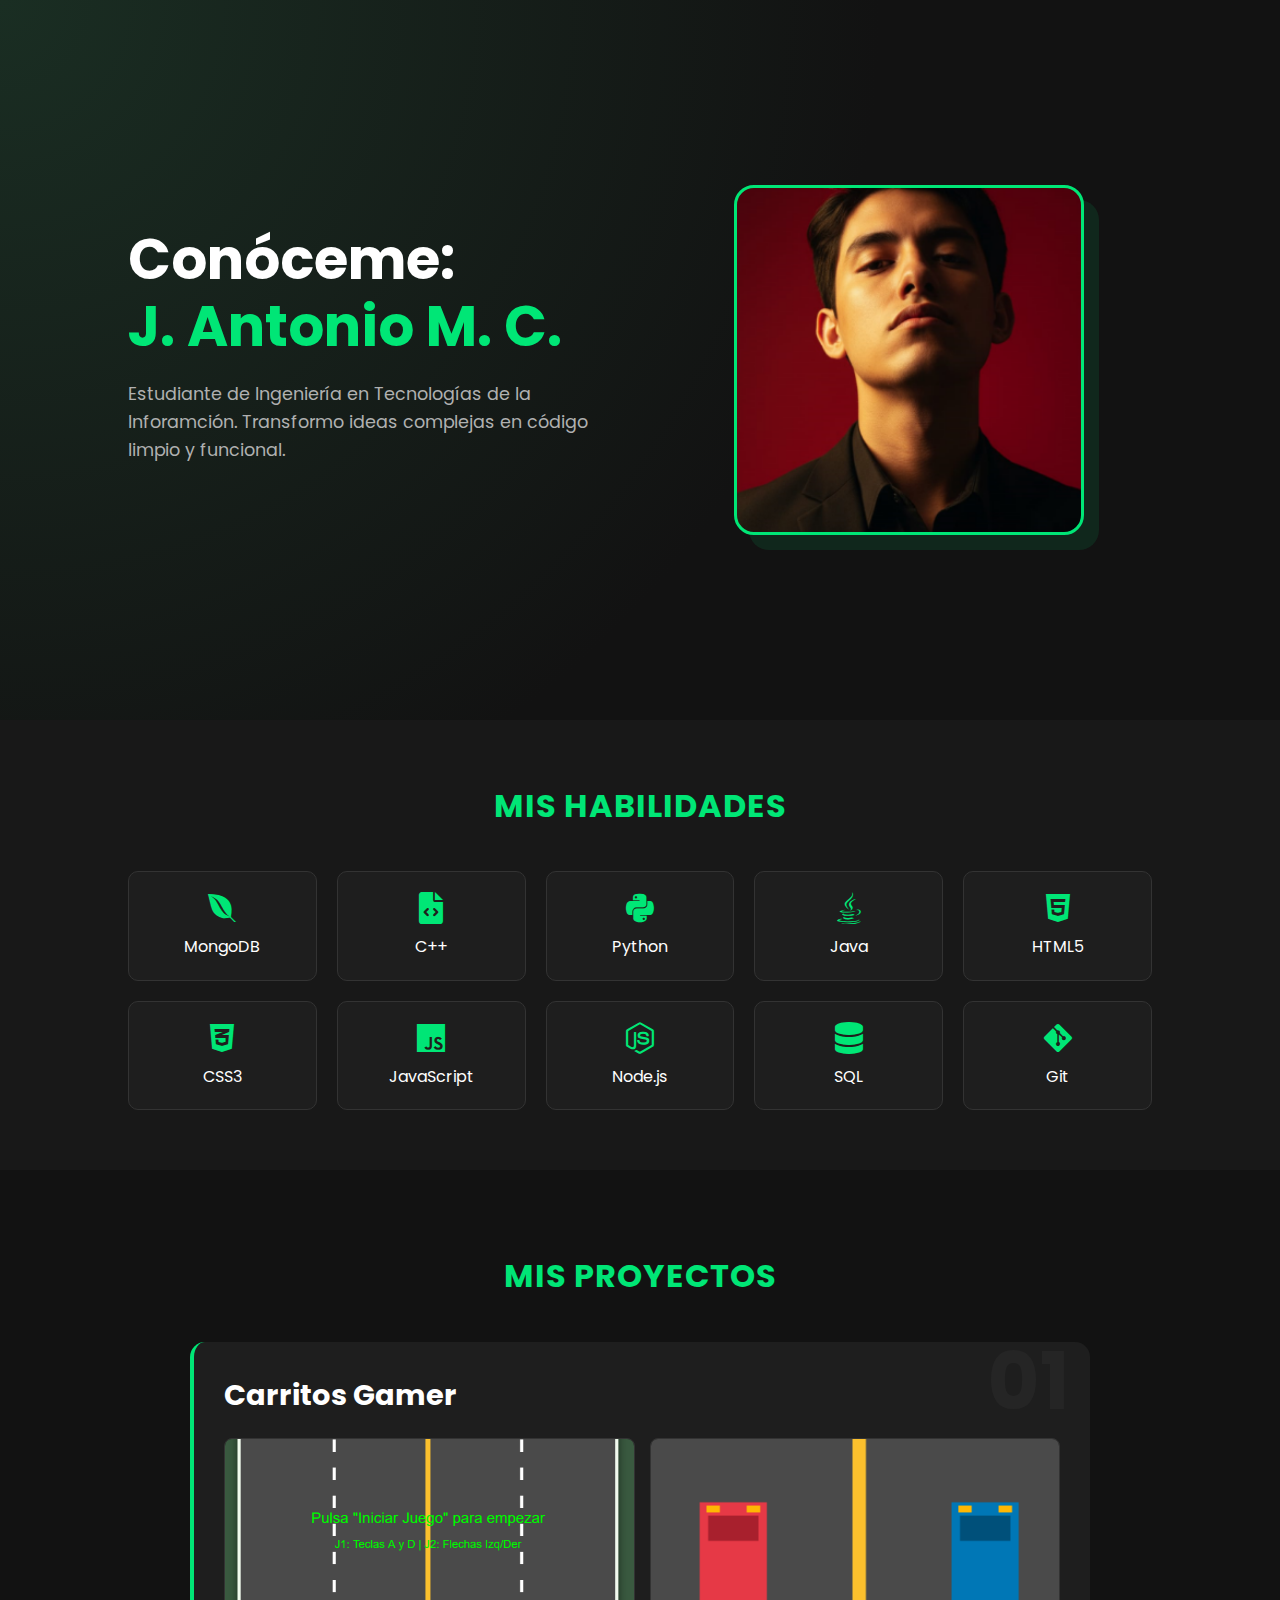
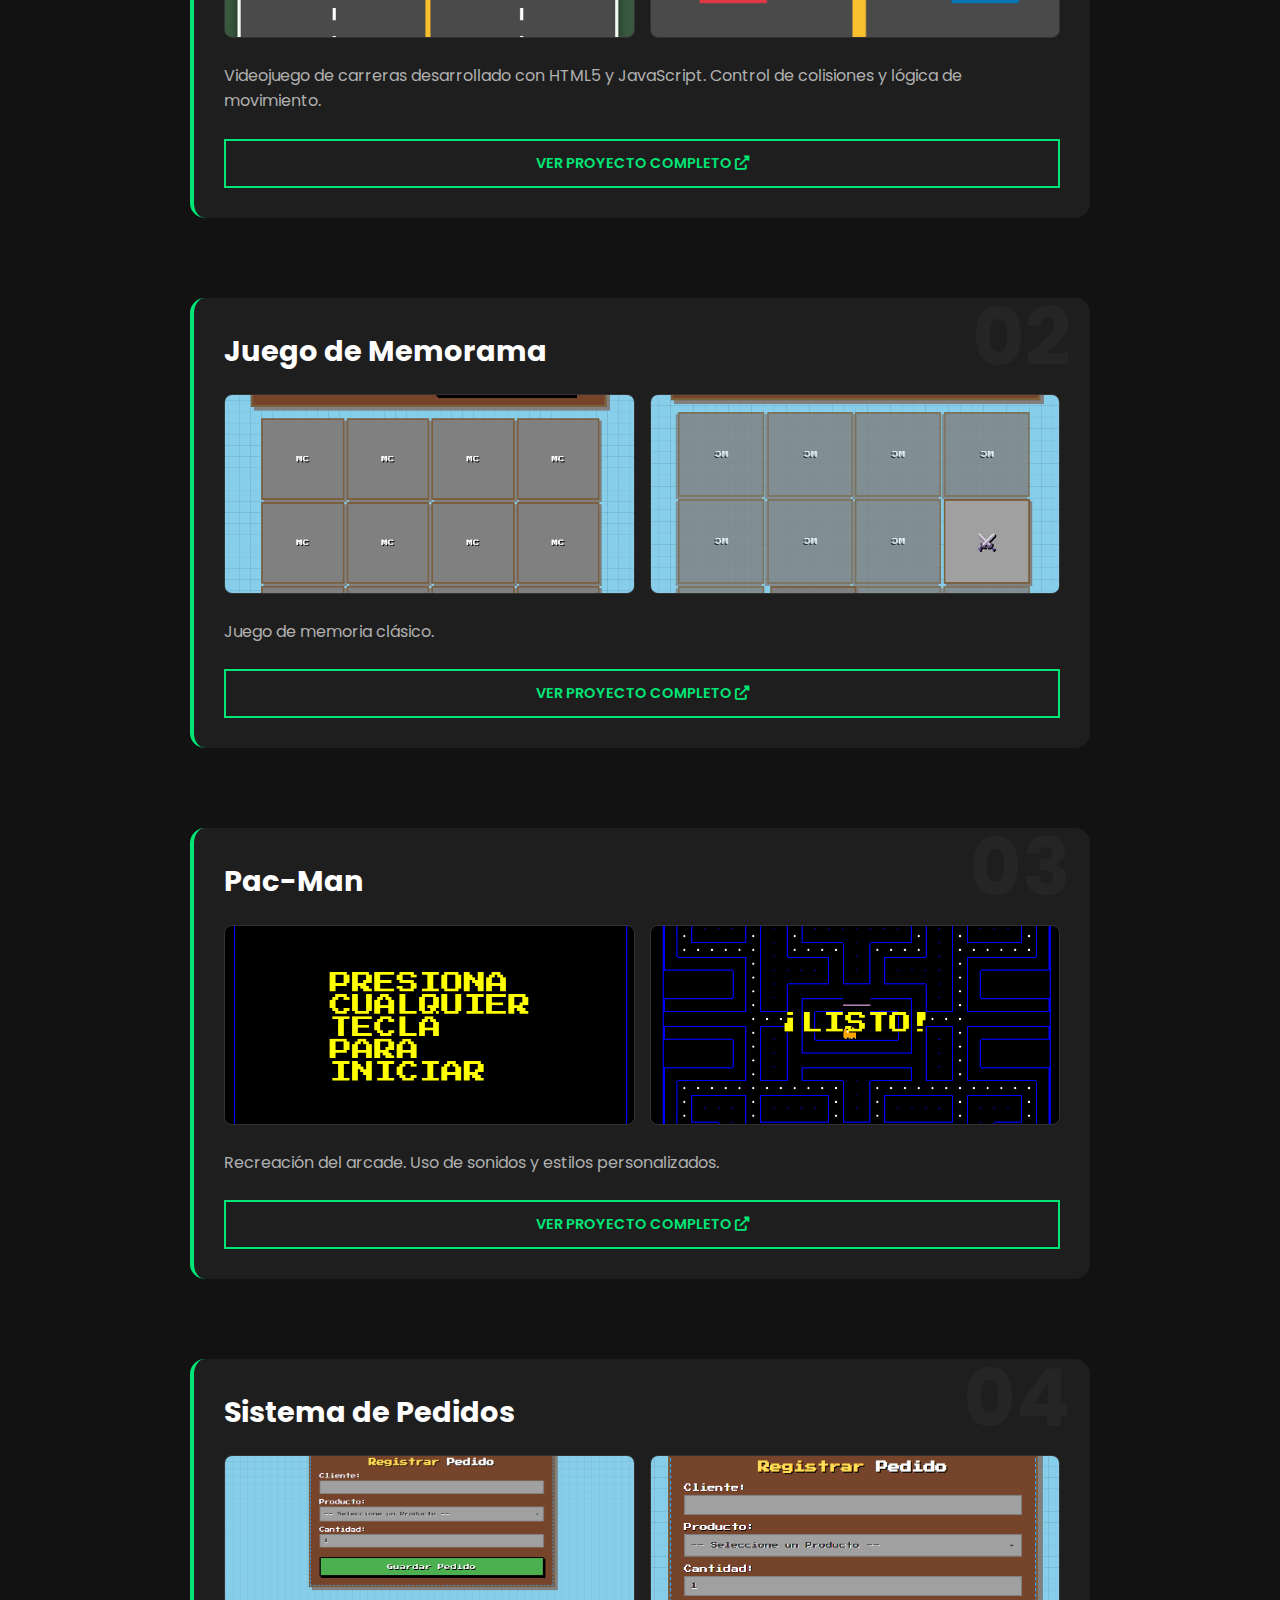
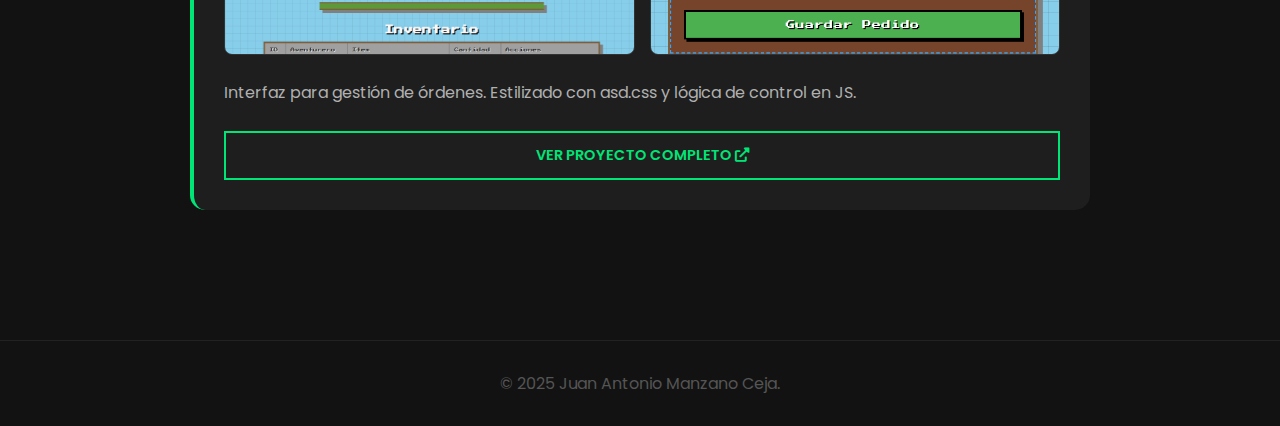
<file: index.html>
<!DOCTYPE html>
<html lang="es">
<head>
    <meta charset="UTF-8">
    <meta name="viewport" content="width=device-width, initial-scale=1.0">
    <title>Portafolio J. Antonio M. C. </title>
    <link href="https://fonts.googleapis.com/css2?family=Poppins:wght@300;400;600;700&display=swap" rel="stylesheet">
    <link rel="stylesheet" href="https://cdnjs.cloudflare.com/ajax/libs/font-awesome/6.0.0/css/all.min.css">
    
    <style>
    
        :root {
            --primary-color: #00e676; 
            --bg-dark: #121212;
            --bg-card: #1e1e1e;
            --text-main: #ffffff;
            --text-secondary: #b0b0b0;
        }

        * { margin: 0; padding: 0; box-sizing: border-box; font-family: 'Poppins', sans-serif; }
        body { background-color: var(--bg-dark); color: var(--text-main); line-height: 1.6; overflow-x: hidden; }
        
        header { padding: 20px 50px; border-bottom: 1px solid #333; display: flex; justify-content: space-between; align-items: center; }
        .logo { font-size: 1.5rem; font-weight: 700; color: var(--primary-color); letter-spacing: 2px; text-transform: uppercase; }

        .presentation-section {
            display: flex;
            align-items: center;
            justify-content: center;
            min-height: 80vh;
            padding: 50px 10%;
            gap: 50px;
            background: radial-gradient(circle at top left, #1a2e23 0%, var(--bg-dark) 60%);
        }

        .text-col { flex: 1; }
        .text-col h1 { font-size: 3.5rem; line-height: 1.2; margin-bottom: 20px; }
        .text-col span { color: var(--primary-color); }
        .text-col p { font-size: 1.1rem; color: var(--text-secondary); margin-bottom: 30px; max-width: 500px; }

        .photo-col { flex: 1; display: flex; justify-content: center; }
            .profile-photo {
            width: 350px;     
            height: 350px;    
            background-color: #222; 
            border: 3px solid var(--primary-color); 
            border-radius: 20px; 
            box-shadow: 15px 15px 0px rgba(0, 230, 118, 0.1);
        
            background-image: url('img/perfil.jpg'); 
            background-size: cover;
            background-position: center;
        }
        .skills-section {
            padding: 60px 10%;
            background: #181818;
        }
        .section-title { font-size: 2rem; color: var(--primary-color); margin-bottom: 40px; text-align: center; text-transform: uppercase; letter-spacing: 1px; }
        
        .skills-grid {
            display: grid;
            grid-template-columns: repeat(5, 1fr); 
            gap: 20px;
            max-width: 1200px;
            margin: 0 auto;
        }

        .skill-card {
            background: var(--bg-card);
            padding: 20px;
            text-align: center;
            border-radius: 10px;
            border: 1px solid #333;
            transition: 0.3s;
        }
        .skill-card:hover { border-color: var(--primary-color); transform: translateY(-5px); }
        .skill-card i { font-size: 2rem; color: var(--primary-color); margin-bottom: 10px; display: block; }

        .activities-section { padding: 80px 10%; }
        .activities-container { display: flex; flex-direction: column; gap: 80px; max-width: 900px; margin: 0 auto; }

        .activity-card {
            background: var(--bg-card);
            padding: 30px;
            border-radius: 15px;
            border-left: 4px solid var(--primary-color);
            position: relative;
        }
        .activity-number {
            position: absolute; top: -25px; right: 20px; font-size: 5rem;
            font-weight: 700; color: rgba(255, 255, 255, 0.03);
        }

        .activity-header { margin-bottom: 20px; }
        .activity-header h3 { font-size: 1.8rem; color: var(--text-main); }
        .activity-desc { color: var(--text-secondary); margin-bottom: 25px; }

        .images-row { display: flex; gap: 15px; margin-bottom: 25px; }
        .images-row img {
            width: 50%; height: 200px; object-fit: cover;
            border-radius: 8px; border: 1px solid #333;
        }

        .open-btn {
            display: inline-block;
            padding: 12px 30px;
            background: transparent;
            border: 2px solid var(--primary-color);
            color: var(--primary-color);
            font-weight: 600;
            cursor: pointer;
            text-transform: uppercase;
            font-size: 0.9rem;
            transition: 0.3s;
            width: 100%;
            text-align: center;
        }
        .open-btn:hover { background: var(--primary-color); color: #000; }

        #project-viewer {
            display: none; 
            position: fixed;
            top: 0; left: 0;
            width: 100%; height: 100%;
            background: rgba(0, 0, 0, 0.9);
            z-index: 2000;
            flex-direction: column;
            align-items: center;
            justify-content: center;
        }

        .viewer-controls {
            width: 90%;
            max-width: 1200px;
            display: flex;
            justify-content: flex-end;
            margin-bottom: 10px;
        }

        .close-btn {
            color: #fff;
            font-size: 2rem;
            cursor: pointer;
            background: none;
            border: none;
        }
        .close-btn:hover { color: var(--primary-color); }

        .iframe-container {
            width: 90%;
            height: 85%;
            max-width: 1200px;
            background: #fff;
            border-radius: 5px;
            overflow: hidden;
        }

        iframe { width: 100%; height: 100%; border: none; }

        footer { text-align: center; padding: 30px; color: #555; border-top: 1px solid #222; margin-top: 50px; }

        @media (max-width: 768px) {
            .presentation-section { flex-direction: column-reverse; text-align: center; }
            .profile-photo { width: 250px; height: 250px; margin-bottom: 20px; }
            .images-row { flex-direction: column; }
            .images-row img { width: 100%; }
        }
    </style>
</head>
<body>

    <section class="presentation-section">
        <div class="text-col">
            <h1>Conóceme:<br><span>J. Antonio M. C.</span></h1>
            <p>Estudiante de Ingeniería en Tecnologías de la Inforamción. Transformo ideas complejas en código limpio y funcional.</p>
        </div>
        <div class="photo-col">
            <div class="profile-photo"></div>
        </div>
    </section>

<section class="skills-section">
        <h2 class="section-title">Mis Habilidades</h2>
        <div class="skills-grid">
            <div class="skill-card"><i class="fab fa-envira"></i>MongoDB</div>
            <div class="skill-card"><i class="fas fa-file-code"></i>C++</div>
            <div class="skill-card"><i class="fab fa-python"></i>Python</div>
            <div class="skill-card"><i class="fab fa-java"></i>Java</div>
            <div class="skill-card"><i class="fab fa-html5"></i>HTML5</div>
            <div class="skill-card"><i class="fab fa-css3-alt"></i>CSS3</div>
            <div class="skill-card"><i class="fab fa-js"></i>JavaScript</div>
            <div class="skill-card"><i class="fab fa-node-js"></i>Node.js</div>
            <div class="skill-card"><i class="fas fa-database"></i>SQL</div>
            <div class="skill-card"><i class="fab fa-git-alt"></i>Git</div>
        </div>
    </section>

<section class="activities-section">
        <h2 class="section-title">Mis Proyectos</h2>
        <div class="activities-container">

            <div class="activity-card">
                <div class="activity-number">01</div>
                <div class="activity-header">
                    <h3>Carritos Gamer</h3>
                </div>
                    <div class="images-row">
                        <img src="img/carritos1.jpg" alt="Carritos Gameplay">
                        <img src="img/carritos2.jpg" alt="Carritos Código">
                    </div>        
                <p class="activity-desc">
                    Videojuego de carreras desarrollado con HTML5 y JavaScript. Control de colisiones y lógica de movimiento.
                </p>
                <button class="open-btn" onclick="openViewer('carritosgamer/index.html')">
                    Ver Proyecto Completo <i class="fas fa-external-link-alt"></i>
                </button>
            </div>

            <div class="activity-card">
                <div class="activity-number">02</div>
                <div class="activity-header">
                    <h3>Juego de Memorama</h3>
                </div>
                <div class="images-row">
                    <img src="img/memorama1.jpg" alt="Memorama Tablero">
                    <img src="img/memorama2.jpg" alt="Memorama Lógica">
                </div>
                <p class="activity-desc">
                    Juego de memoria clásico.
                </p>
                <button class="open-btn" onclick="openViewer('memorama/asd.html')">
                    Ver Proyecto Completo <i class="fas fa-external-link-alt"></i>
                </button>
            </div>

            <div class="activity-card">
                <div class="activity-number">03</div>
                <div class="activity-header">
                    <h3>Pac-Man</h3>
                </div>
                    <div class="images-row">
                        <img src="img/pacman1.jpg" alt="Pacman Nivel">
                        <img src="img/pacman2.jpg" alt="Pacman Sprites">
                    </div>
                <p class="activity-desc">
                    Recreación del arcade. Uso de sonidos y estilos personalizados.
                </p>
                <button class="open-btn" onclick="openViewer('Pac-Man/pacman.html')">
                    Ver Proyecto Completo <i class="fas fa-external-link-alt"></i>
                </button>
            </div>

            <div class="activity-card">
                <div class="activity-number">04</div>
                <div class="activity-header">
                    <h3>Sistema de Pedidos</h3>
                </div>
                    <div class="images-row">
                        <img src="img/pedidos1.jpg" alt="Pedidos Formulario">
                        <img src="img/pedidos2.jpg" alt="Pedidos Lista">
                    </div>    
                <p class="activity-desc">
                    Interfaz para gestión de órdenes. Estilizado con <code>asd.css</code> y lógica de control en JS.
                </p>
                <button class="open-btn" onclick="openViewer('pedidos/asd.html')">
                    Ver Proyecto Completo <i class="fas fa-external-link-alt"></i>
                </button>
            </div>
        </div>
    </section>

    <div id="project-viewer">
        <div class="viewer-controls">
            <button class="close-btn" onclick="closeViewer()"><i class="fas fa-times"></i></button>
        </div>
        <div class="iframe-container">
            <iframe id="content-frame" src=""></iframe>
        </div>
    </div>

    <footer>
        <p>&copy; 2025 Juan Antonio Manzano Ceja.</p>
    </footer>

    <script>
        const viewer = document.getElementById('project-viewer');
        const frame = document.getElementById('content-frame');

        function openViewer(url) {
            frame.src = url;
            viewer.style.display = 'flex';
            document.body.style.overflow = 'hidden'; 
        }

        function closeViewer() {
            viewer.style.display = 'none'; 
            frame.src = ''; 
            document.body.style.overflow = 'auto';
        }
    </script>

</body>
</html>
</file>
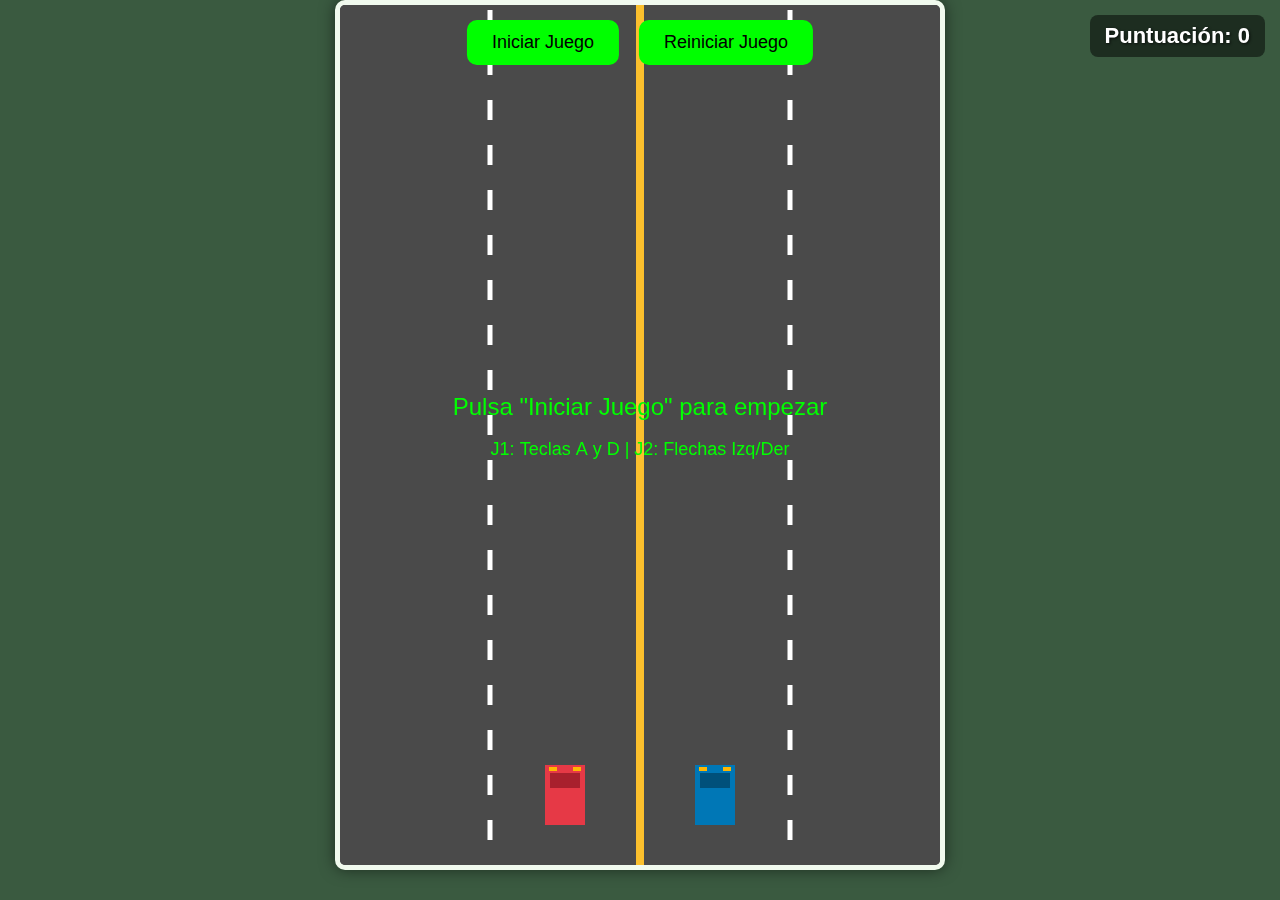
<file: carritosgamer/index.html>
<!DOCTYPE html>
<html lang="es">
<head>
    <meta charset="UTF-8">
    <title> - Carrillos gamer ANTONIO Y EL AMIGO DE SU HERMANO - </title>
    <link rel="stylesheet" href="style.css">
</head>
<body>
    
<div class="game-container">
    <canvas id="gameCanvas" width="600" height="400"></canvas>
    <div id="scoreDisplay" class="score">Puntuación: 0</div>
    <div class="controls">
        <button id="startButton">Iniciar Juego</button>
        <button id="resetButton">Reiniciar Juego</button>
    </div>
</div>
<script src="script.js"></script>

</body>
</html>
</file>
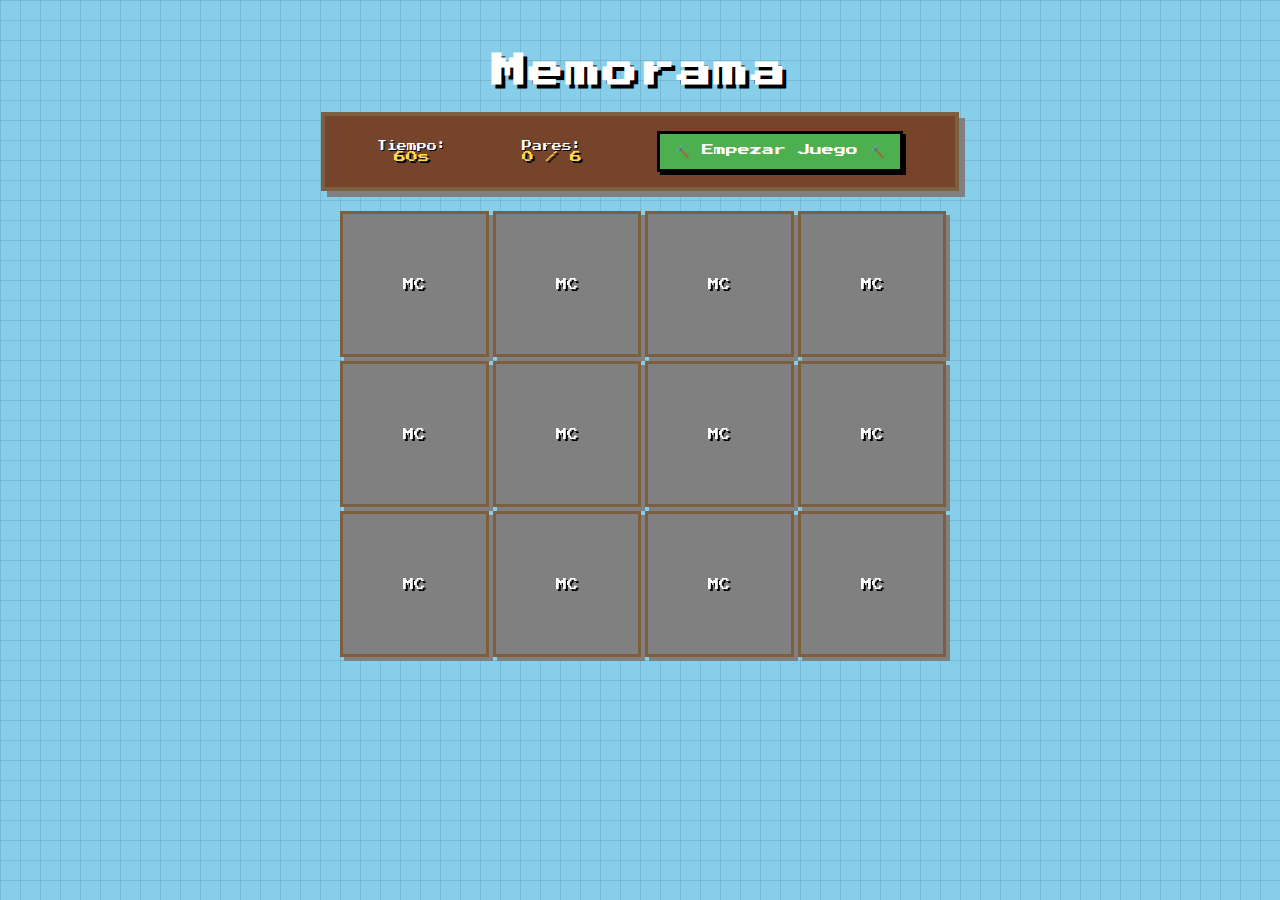
<file: memorama/asd.html>
<!DOCTYPE html>
<html lang="es">
<head>
    <meta charset="UTF-8">
    <meta name="viewport" content="width=device-width, initial-scale=1.0">
    <title>Memorama Minecraft (Time Attack)</title>
    
    <link rel="preconnect" href="https://fonts.googleapis.com">
    <link rel="preconnect" href="https://fonts.gstatic.com" crossorigin>
    <link href="https://fonts.googleapis.com/css2?family=Press+Start+2P&display=swap" rel="stylesheet">
    
    <link rel="stylesheet" href="asd.css"> 
</head>
<body>

    <h1>Memorama </h1>

    <div id="game-info-container">
        <div class="info-item">
            <label>Tiempo:</label>
            <span id="time-display" class="info-value">60s</span>
        </div>
        <div class="info-item">
            <label>Pares:</label>
            <span id="matches-display" class="info-value">0 / 6</span>
        </div>
        <button id="start-button">⛏️ Empezar Juego ⛏️</button>
    </div>

    <div id="game-board" class="board-grid">
    </div>

    <div id="end-game-message" class="hidden">
        <h2 id="end-game-title">¡VICTORIA!</h2>
        <p id="end-game-text"></p>
        <button id="restart-button">Jugar de Nuevo</button>
    </div>

    <script src="asd.js"></script>
</body>
</html>
</file>
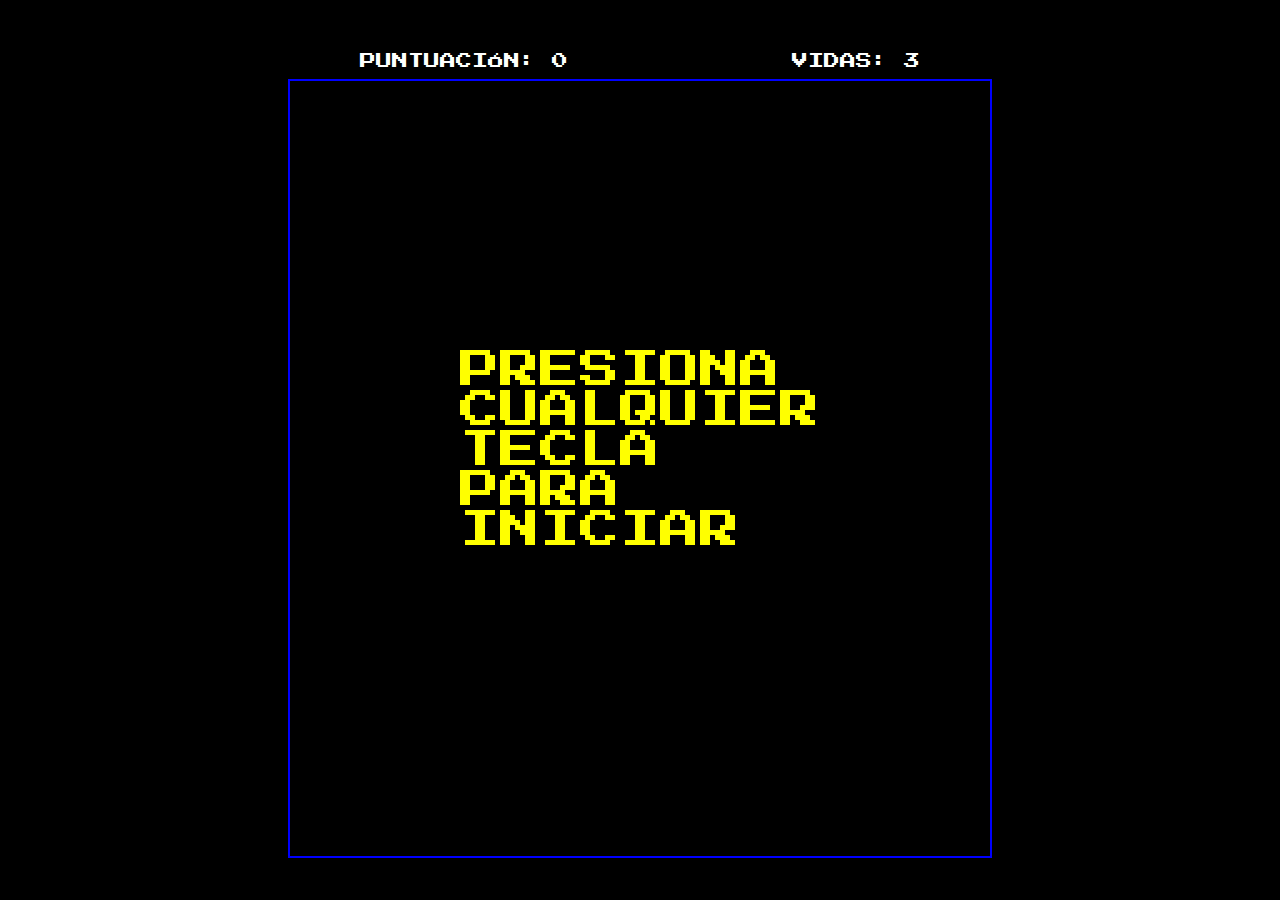
<file: Pac-Man/pacman.html>
<!DOCTYPE html>
<html lang="es">
<head>
    <meta charset="UTF-8">
    <meta name="viewport" content="width=device-width, initial-scale=1.0">
    <title>Pac-Man</title>
    <link href="https://fonts.googleapis.com/css2?family=Press+Start+2P&display=swap" rel="stylesheet">
    <link rel="stylesheet" href="estilos.css">
</head>
<body>
    <div id="game-container">
        <div id="scoreboard">
            <div>PUNTUACIÓN: <span id="score">0</span></div>
            <div>VIDAS: <span id="lives">3</span></div>
        </div>
        <canvas id="pacmanCanvas" width="700" height="775"></canvas>
        <div id="game-messages"></div>
    </div>

    <script src="juego.js"></script>
</body>
</html>
</file>
<file: carritosgamer/style.css>
body {
    margin: 0;
    padding: 0;
    background-color: #3a5a40; 
    font-family: 'Segoe UI', Tahoma, Geneva, Verdana, sans-serif;
    display: flex;
    justify-content: center;
    align-items: center;
    height: 100vh; /* Ocupa el 100% del alto de la ventana */
    width: 100vw; /* Ocupa el 100% del ancho de la ventana */
    color: white;
    box-sizing: border-box;
    overflow: hidden; /* Evita barras de desplazamiento */
}

.game-container {
    position: relative;
    /* Permitir que el canvas defina su altura */
    height: 100%; 
}

.controls {
    position: fixed;
    top: 20px;
    left: 50%;
    transform: translateX(-50%);
    display: flex;
    justify-content: center;
    gap: 20px;
    z-index: 2;
}

button {
    padding: 12px 25px;
    font-size: 18px;
    background-color: #00ff00;
    color: black;
    border: none;
    border-radius: 10px;
    cursor: pointer;
    transition: background-color 0.3s ease, transform 0.2s;
}

button:hover {
    background-color: #5A4AE3;
    transform: scale(1.05);
}

button:disabled {
    background-color: #888;
    cursor: not-allowed;
}

#gameCanvas {
    background: #4a4a4a;
    border: 5px solid #f1faee; 
    border-radius: 10px;
    display: block;
    box-shadow: 0 0 15px rgba(0, 0, 0, 0.5);
    height: calc(100vh - 40px);
    width: auto;
}

.block {
    background-color: #ff6347;
    border-radius: 8px;
    width: 50px;
    height: 25px;
    position: absolute;
    box-shadow: 0 0 10px rgba(0, 0, 0, 0.5);
}

.player {
    background-color: #007bff;
    width: 50px;
    height: 30px;
    border-radius: 10px;
    position: absolute;
    top: 350px;
    box-shadow: 0 0 15px rgba(0, 0, 255, 0.5);
    transition: left 0.1s, top 0.1s;
}

.score {
    position: fixed;
    top: 15px;
    right: 15px;
    font-size: 22px;
    font-weight: bold;
    color: #fff;
    background-color: rgba(0, 0, 0, 0.5);
    padding: 8px 15px;
    border-radius: 8px;
    z-index: 10;
    text-shadow: 1px 1px 3px rgba(0, 0, 0, 0.7);
}

.startScreen {
    position: absolute;
    top: 50%;
    left: 50%;
    transform: translate(-50%, -50%);
    text-align: center;
    font-size: 28px;
    color: #ffffff;
    text-shadow: 2px 2px 10px rgba(0, 0, 0, 0.7);
}

.startScreen p {
    margin: 20px 0;
    font-size: 20px;
    line-height: 1.5;
}
</file>
<file: memorama/asd.css>
:root {
    --minecraft-bg: #87CEEB;
    --minecraft-dirt: #7B5F3E;
    --minecraft-grass: #5D9938;
    --minecraft-wood: #75442A;
    --minecraft-stone: #808080;
    --minecraft-crafting: #A0A0A0;
    --minecraft-glowstone: #FFDB58;
    --minecraft-redstone: #DD0000;
    --minecraft-creeper-green: #4CAF50;
    --minecraft-water: #36A4FF;
}

body {
    font-family: 'Press Start 2P', cursive;
    margin: 0;
    background-color: var(--minecraft-bg);
    background-image: 
        linear-gradient(rgba(0,0,0,0.1) 1px, transparent 1px),
        linear-gradient(90deg, rgba(0,0,0,0.1) 1px, transparent 1px);
    background-size: 20px 20px;
    color: #2e2e2e;
    text-shadow: 2px 2px #000;
    font-size: 14px;
    padding: 20px;
}

h1 {
    color: #FFFFFF;
    text-align: center;
    margin-bottom: 20px;
    margin-top: 30px;
    font-size: 2.5em;
    letter-spacing: 2px;
    text-shadow: 4px 4px #000;
    line-height: 1.2;
}
h1 span {
    font-size: 0.6em;
    display: block;
    margin-top: 5px;
    color: var(--minecraft-creeper-green);
    text-shadow: 2px 2px #000;
}

h2 {
    color: #F8F8F8;
    text-align: center;
    margin-top: 30px;
    margin-bottom: 15px;
    font-size: 1.8em;
    text-shadow: 3px 3px #000;
}

#pedido-form-container {
    max-width: 600px;
    margin: 0 auto;
    background-color: var(--minecraft-wood);
    padding: 25px;
    border: 4px solid var(--minecraft-dirt);
    box-shadow: 8px 8px 0px 0px var(--minecraft-stone);
    border-radius: 0;
    position: relative;
    z-index: 1;
}
#pedido-form-container::before {
    content: '';
    position: absolute;
    top: 0; left: 0; right: 0; bottom: 0;
    border: 2px dashed var(--minecraft-water);
    pointer-events: none;
    z-index: 2;
}

#form-title-h2 {
    color: #FFF;
    text-align: center;
    margin-top: 0;
    margin-bottom: 20px;
    font-size: 1.5em;
    text-shadow: 2px 2px #000;
}
#form-titulo {
    color: var(--minecraft-glowstone);
}

#pedido-form label {
    display: block;
    margin-top: 15px;
    margin-bottom: 5px;
    font-weight: normal;
    color: #FFF;
    text-shadow: 1px 1px #000;
}

#pedido-form input[type="text"], 
#pedido-form input[type="number"], 
#pedido-form select {
    width: 100%;
    padding: 10px;
    border: 2px solid var(--minecraft-stone);
    background-color: var(--minecraft-crafting);
    color: #2e2e2e;
    box-sizing: border-box;
    border-radius: 0;
    font-family: 'Press Start 2P', cursive;
    text-shadow: 1px 1px #FFF;
    font-size: 12px;
}
#pedido-form select {
    appearance: none;
    background-image: url('data:image/svg+xml;utf8,<svg fill="%232e2e2e" height="24" viewBox="0 0 24 24" width="24" xmlns="http://www.w3.org/2000/svg"><path d="M7 10l5 5 5-5z"/></svg>');
    background-repeat: no-repeat;
    background-position: right 8px top 50%;
    background-size: 16px;
}


#submit-button {
    width: 100%;
    background-color: var(--minecraft-creeper-green);
    color: white;
    padding: 15px 15px;
    border: 3px solid #000;
    box-shadow: 4px 4px 0px 0px #000;
    cursor: pointer;
    margin-top: 25px;
    font-size: 16px;
    letter-spacing: 1px;
    transition: all 0.1s ease-in-out;
    border-radius: 0;
    font-family: 'Press Start 2P', cursive;
    text-shadow: 2px 2px #000;
}

#submit-button:active {
    transform: translate(2px, 2px);
    box-shadow: 2px 2px 0px 0px #000;
}
#submit-button:hover {
    background-color: #3f8f41;
}

.separator-block {
    height: 15px;
    background-color: var(--minecraft-grass);
    border-top: 3px solid var(--minecraft-dirt);
    border-bottom: 3px solid var(--minecraft-dirt);
    margin: 40px auto;
    max-width: 600px;
    box-shadow: 8px 8px 0px 0px var(--minecraft-stone);
}

table {
    width: 100%;
    max-width: 900px;
    border-collapse: collapse;
    margin: 20px auto 40px auto;
    background-color: var(--minecraft-wood);
    box-shadow: 8px 8px 0px 0px var(--minecraft-stone);
    border: 4px solid var(--minecraft-dirt);
    border-radius: 0;
}

th, td {
    border: 2px solid var(--minecraft-stone);
    padding: 12px;
    text-align: left;
    color: #FFF;
    text-shadow: 1px 1px #000;
    font-size: 12px;
}

th {
    background-color: var(--minecraft-crafting);
    color: #2e2e2e;
    text-shadow: 1px 1px #FFF;
    font-weight: normal;
}

.accion-btn {
    padding: 8px 12px;
    margin-right: 5px;
    border: 2px solid #000;
    border-radius: 0;
    cursor: pointer;
    color: white;
    font-weight: normal;
    transition: all 0.1s ease-in-out;
    font-family: 'Press Start 2P', cursive;
    font-size: 10px;
    text-shadow: 1px 1px #000;
    box-shadow: 2px 2px 0px 0px #000;
}
.accion-btn:active {
    transform: translate(1px, 1px);
    box-shadow: 1px 1px 0px 0px #000;
}
.accion-btn:hover {
    opacity: 0.8;
}

.modificar {
    background-color: var(--minecraft-glowstone);
    color: #2e2e2e;
    text-shadow: 1px 1px #FFF;
}

.borrar {
    background-color: var(--minecraft-redstone);
}

:root {
    --minecraft-bg: #87CEEB;
    --minecraft-dirt: #7B5F3E;
    --minecraft-grass: #5D9938;
    --minecraft-wood: #75442A;
    --minecraft-stone: #808080;
    --minecraft-crafting: #A0A0A0;
    --minecraft-glowstone: #FFDB58;
    --minecraft-redstone: #DD0000;
    --minecraft-creeper-green: #4CAF50;
    --minecraft-water: #36A4FF;
}

body {
    font-family: 'Press Start 2P', cursive;
    margin: 0;
    background-color: var(--minecraft-bg);
    background-image: 
        linear-gradient(rgba(0,0,0,0.1) 1px, transparent 1px),
        linear-gradient(90deg, rgba(0,0,0,0.1) 1px, transparent 1px);
    background-size: 20px 20px;
    color: #2e2e2e;
    text-shadow: 2px 2px #000;
    font-size: 14px;
    padding: 20px;
}

h1 {
    color: #FFFFFF;
    text-align: center;
    margin-bottom: 20px;
    margin-top: 30px;
    font-size: 2.5em;
    letter-spacing: 2px;
    text-shadow: 4px 4px #000;
    line-height: 1.2;
}
h1 span {
    font-size: 0.6em;
    display: block;
    margin-top: 5px;
    color: var(--minecraft-creeper-green);
    text-shadow: 2px 2px #000;
}

#game-info-container {
    max-width: 600px;
    margin: 20px auto;
    background-color: var(--minecraft-wood);
    padding: 15px;
    border: 4px solid var(--minecraft-dirt);
    box-shadow: 6px 6px 0px 0px var(--minecraft-stone);
    display: flex;
    justify-content: space-around;
    align-items: center;
}

.info-item {
    text-align: center;
    color: #FFF;
    text-shadow: 1px 1px #000;
    font-size: 10px;
}
.info-value {
    display: block;
    font-size: 1.2em;
    color: var(--minecraft-glowstone);
    text-shadow: 2px 2px #000;
}

#start-button, #restart-button {
    background-color: var(--minecraft-creeper-green);
    color: white;
    padding: 10px 15px;
    border: 3px solid #000;
    box-shadow: 3px 3px 0px 0px #000;
    cursor: pointer;
    font-family: 'Press Start 2P', cursive;
    font-size: 12px;
    transition: all 0.1s ease-in-out;
    border-radius: 0;
}
#start-button:active, #restart-button:active {
    transform: translate(1px, 1px);
    box-shadow: 1px 1px 0px 0px #000;
}

#game-board {
    display: grid;
    grid-template-columns: repeat(4, 1fr);
    gap: 10px;
    width: 600px;
    margin: 20px auto;
    perspective: 1000px; 
}

.card-container {
    height: 140px;
    position: relative;
    transform-style: preserve-3d;
    transition: transform 0.6s;
    cursor: pointer;
}

.card-container.flipped {
    transform: rotateY(180deg);
    pointer-events: none;
}

.card-container.matched {
    pointer-events: none;
    opacity: 0.8;
}

.card-face {
    width: 100%;
    height: 100%;
    position: absolute;
    backface-visibility: hidden;
    border: 3px solid var(--minecraft-dirt);
    box-shadow: 4px 4px 0px 0px var(--minecraft-stone);
    display: flex;
    align-items: center;
    justify-content: center;
    border-radius: 0;
    font-size: 30px;
}

.card-back {
    background-color: var(--minecraft-stone);
    color: #FFF;
    font-size: 0.8em;
}

.card-front {
    background-color: var(--minecraft-crafting);
    transform: rotateY(180deg);
    color: #2e2e2e;
}

#end-game-message {
    position: fixed;
    top: 0; left: 0; right: 0; bottom: 0;
    background: rgba(0, 0, 0, 0.9);
    color: #FFF;
    display: flex;
    flex-direction: column;
    justify-content: center;
    align-items: center;
    text-align: center;
    font-size: 1.5em;
    text-shadow: 3px 3px #000;
    z-index: 100;
}
#end-game-message.hidden {
    display: none;
}
#end-game-title {
    font-size: 3em;
    margin-bottom: 20px;
}
#restart-button {
    margin-top: 30px;
    padding: 15px 30px;
    font-size: 14px;
}
</file>
<file: Pac-Man/estilos.css>
body {
    display: flex;
    justify-content: center;
    align-items: center;
    min-height: 100vh;
    background-color: #000;
    margin: 0;
    font-family: 'Press Start 2P', sans-serif; /* Fuente tipo arcade */
    color: #FFF;
}

#game-container {
    /* Centra el canvas y los marcadores */
    display: flex;
    flex-direction: column;
    align-items: center;
    /* Esto nos permite poner mensajes encima */
    position: relative; 
}

#scoreboard {
    display: flex;
    justify-content: space-between; /* Pone Puntuación a la izq. y Vidas a la der. */
    width: 560px; /* Mismo ancho que el canvas */
    padding: 10px 0;
    font-size: 1rem; /* Ajusta el tamaño si es necesario */
}

/* Mapa */
#pacmanCanvas {
    background-color: #000; 
    border: 2px solid #0000FF; 
    display: block; 
}

/* El div para "GAME OVER", "¡LISTO!", etc. */
#game-messages {
    position: absolute;
    /* Centrado encima del canvas */
    top: 50%;
    left: 50%;
    transform: translate(-50%, -50%);
    
    font-size: 2.5rem;
    color: #FFFF00; /* Amarillo Pac-Man */
    text-shadow: 2px 2px #000;
    
    /* Oculto por defecto, el JS lo mostrará */
    display: none; 
}
</file>
